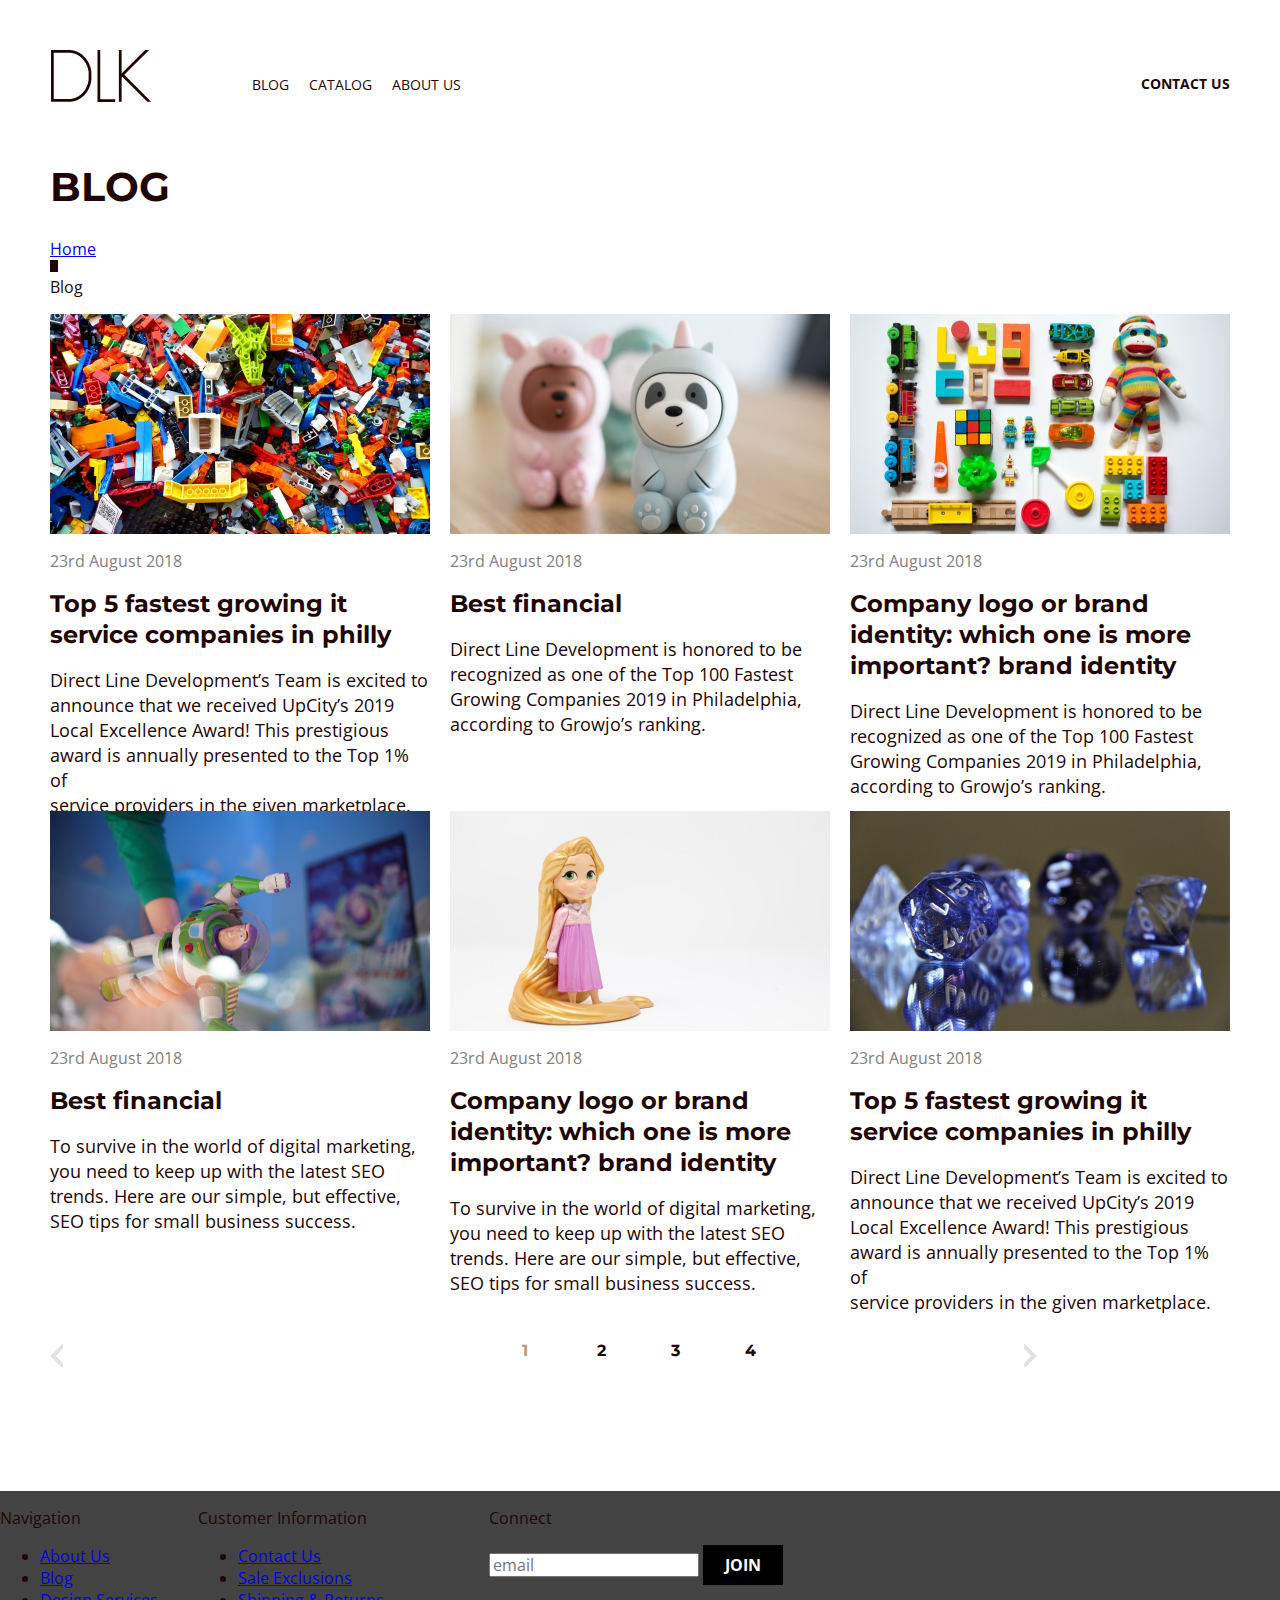
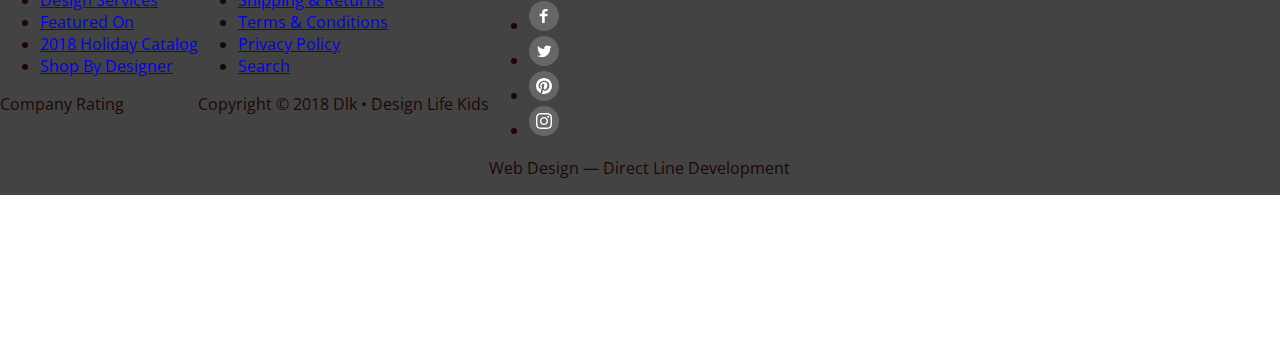
<file: blog.html>
<!DOCTYPE html>
<html lang="en">


<head>
    <meta charset="UTF-8">
    <meta http-equiv="X-UA-Compatible" content="IE=edge">   
    <title>Blog</title>
    <link href="https://fonts.googleapis.com/css2?family=Crimson+Pro:ital,wght@1,400;1,700&family=Montserrat:wght@400;700&family=Open+Sans:wght@400;700&display=swap" rel="stylesheet">
    <link rel="shortcut icon" href="/images/favicon.ico" type="image/x-icon">
    <link rel="stylesheet" href="css/normalize.css">
    <link rel="stylesheet" href="css/common.css">
    <link rel="stylesheet" href="css/blog.css">
</head>   
<body class="main">
    <header class="header container">
        <div class="header-container1">
            <img src="images/logo.png" class="logo" alt="logo">
            <nav>
                <ul class="dot header-list">
                    <li>
                        <a href="#">Blog</a>
                    </li>
                    <li>
                        <a href="#">Catalog</a>
                    </li>
                    <li>
                        <a href="#">About Us</a>
                    </li>
                </ul>
            </nav>
        </div>
        <div class="header-container2">
            <a href="#" class="header-button">Contact Us</a>
        </div>
    </header>

    <main>
        <section class="container">
            <h1 class="tittle-blog">Blog</h1>
            <div class="breadcrumbs">
                <a href="index.html" class="breadcrumbs">Home</a>
                <div class="vector"></div>
                <p class="breadcrumbs">Blog</p>
            </div>
            <ul class="dot blog">
                <li>
                    <img src="images/blog/image1.png" alt="#">
                    <p class="text-blog">23rd August 2018</p>
                    <a href="#">Top 5 fastest growing it<br>service companies in philly</a>
                    <p class="text-blog1">Direct Line Development’s Team is excited to<br>announce that we received UpCity’s 2019<br>Local Excellence Award! This prestigious<br>award is annually presented to the Top 1% of<br>service providers in the given marketplace.</p>
                </li>
                <li>
                    <img src="images/blog/image3.png" alt="#">
                    <p class="text-blog">23rd August 2018</p>
                    <a href="#">Best financial</a>
                    <p class="text-blog1">Direct Line Development is honored to be<br>recognized as one of the Top 100 Fastest<br>Growing Companies 2019 in Philadelphia,<br>according to Growjo’s ranking.</p>
                </li>
                <li>
                    <img src="images/blog/image5.png" alt="#">
                    <p class="text-blog">23rd August 2018</p>
                    <a href="#">Company logo or brand<br>identity: which one is more<br>important? brand identity</a>
                    <p class="text-blog1">Direct Line Development is honored to be<br>recognized as one of the Top 100 Fastest<br>Growing Companies 2019 in Philadelphia,<br>according to Growjo’s ranking.</p>
                </li>
                <li>
                    <img src="images/blog/image2.png" alt="#">
                    <p class="text-blog">23rd August 2018</p>
                    <a href="#">Best financial</a>
                    <p class="text-blog1">To survive in the world of digital marketing,<br>you need to keep up with the latest SEO<br>trends. Here are our simple, but effective,<br>SEO tips for small business success.</p>
                </li>
                <li>
                    <img src="images/blog/image4.png" alt="#">
                    <p class="text-blog">23rd August 2018</p>
                    <a href="#">Company logo or brand<br>identity: which one is more<br>important? brand identity</a>
                    <p class="text-blog1">To survive in the world of digital marketing,<br>you need to keep up with the latest SEO<br>trends. Here are our simple, but effective,<br>SEO tips for small business success.</p>
                </li>
                <li>
                    <img src="images/blog/image6.png" alt="#">
                    <p class="text-blog">23rd August 2018</p>
                    <a href="#">Top 5 fastest growing it<br>service companies in philly</a>
                    <p class="text-blog1">Direct Line Development’s Team is excited to<br>announce that we received UpCity’s 2019<br>Local Excellence Award! This prestigious<br>award is annually presented to the Top 1% of<br>service providers in the given marketplace.</p>
                </li>
            </ul>
            <div>
                <div class="vector-left"></div>
                <ul class="dot next-page">
                <li class="next-page1"><a href="#">1</a></li>
                <li class="next-page2"><a href="#">2</a></li>
                <li class="next-page3"><a href="#">3</a></li>
                <li class="next-page4"><a href="#">4</a></li>
                </ul>
                <div class="vector-right"></div>
            </div>
        </section>
    </main>


    <footer class="footer">
        <div class="footer-left">
            <p>Navigation</p>
            <ul class="nav">
                <li><a href="#">About Us</a></li>
                <li><a href="#">Blog</a></li>
                <li><a href="#">Design Services</a></li>
                <li><a href="#">Featured On</a></li>
                <li><a href="#">2018 Holiday Catalog</a></li>
                <li><a href="#">Shop By Designer</a></li>
            </ul>
            <p>Company Rating</p>
        </div>
        <div class="footer-centr">
            <p>Customer Information</p>
            <ul class="info">
                <li><a href="#">Contact Us</a></li>
                <li><a href="#">Sale Exclusions</a></li>
                <li><a href="#">Shipping & Returns</a></li>
                <li><a href="#">Terms & Conditions</a></li>
                <li><a href="#">Privacy Policy</a></li>
                <li><a href="#">Search</a></li>
            </ul>
            <p>Copyright © 2018 Dlk • Design Life Kids</p>
        </div>
        <div class="footer-right">
            <p>Connect</p>
            <div>
                <input type="text" placeholder="email">
                <button type="submit" class="button">join</button>
            </div>

            <ul>
                <li><svg width="30" height="30" viewBox="0 0 30 30" fill="none" xmlns="http://www.w3.org/2000/svg">
                    <path fill-rule="evenodd" clip-rule="evenodd" d="M0 15C0 6.71573 6.71573 0 15 0V0C23.2843 0 30 6.71573 30 15V15C30 23.2843 23.2843 30 15 30V30C6.71573 30 0 23.2843 0 15V15Z" fill="#666666"/>
                    <path fill-rule="evenodd" clip-rule="evenodd" d="M18.5527 10.3672H16.2967C16.0307 10.3672 15.7337 10.7172 15.7337 11.1852V12.8142H18.5527V15.1352H15.7337V22.1052H13.0707V15.1352H10.6577V12.8142H13.0707V11.4472C13.0707 9.48823 14.4317 7.89423 16.2967 7.89423H18.5527V10.3672Z" fill="white"/>
                    </svg>
                    </li>
                <li><svg width="30" height="30" viewBox="0 0 30 30" fill="none" xmlns="http://www.w3.org/2000/svg">
                    <path fill-rule="evenodd" clip-rule="evenodd" d="M0 15C0 6.71573 6.71573 0 15 0C23.2843 0 30 6.71573 30 15C30 23.2843 23.2843 30 15 30C6.71573 30 0 23.2843 0 15Z" fill="#666666"/>
                    <path fill-rule="evenodd" clip-rule="evenodd" d="M21.1006 12.2891C21.1056 12.4161 21.1096 12.5431 21.1096 12.6721C21.1096 16.5761 18.1366 21.0781 12.7026 21.0781C11.0346 21.0781 9.48058 20.5881 8.17358 19.7501C8.40658 19.7771 8.64158 19.7911 8.87958 19.7911C10.2636 19.7911 11.5376 19.3181 12.5486 18.5251C11.2556 18.5021 10.1656 17.6481 9.78758 16.4751C9.96858 16.5101 10.1546 16.5271 10.3446 16.5271C10.6136 16.5271 10.8746 16.4921 11.1226 16.4241C9.77158 16.1521 8.75158 14.9591 8.75158 13.5271V13.4901C9.15058 13.7111 9.60758 13.8441 10.0916 13.8591C9.29858 13.3301 8.77758 12.4261 8.77758 11.4001C8.77758 10.8591 8.92258 10.3521 9.17658 9.91612C10.6326 11.7031 12.8106 12.8791 15.2656 13.0021C15.2156 12.7851 15.1906 12.5601 15.1906 12.3281C15.1906 10.6971 16.5126 9.37512 18.1446 9.37512C18.9936 9.37512 19.7616 9.73212 20.2996 10.3071C20.9736 10.1761 21.6056 9.93012 22.1766 9.59012C21.9556 10.2811 21.4886 10.8591 20.8766 11.2251C21.4746 11.1541 22.0446 10.9961 22.5756 10.7601C22.1776 11.3521 21.6776 11.8731 21.1006 12.2891Z" fill="white"/>
                    </svg>
                    </li>
                <li><svg width="30" height="30" viewBox="0 0 30 30" fill="none" xmlns="http://www.w3.org/2000/svg">
                    <path fill-rule="evenodd" clip-rule="evenodd" d="M0 15C0 6.71573 6.71573 0 15 0C23.2843 0 30 6.71573 30 15C30 23.2843 23.2843 30 15 30C6.71573 30 0 23.2843 0 15Z" fill="#666666"/>
                    <path fill-rule="evenodd" clip-rule="evenodd" d="M15.0005 7C10.5825 7 7 10.5816 7 15.0005C7 18.2754 8.97001 21.0902 11.7896 22.3273C11.767 21.7694 11.7858 21.0977 11.9279 20.49C12.0821 19.8408 12.9571 16.1313 12.9571 16.1313C12.9571 16.1313 12.7021 15.6205 12.7021 14.865C12.7021 13.6796 13.3898 12.7943 14.245 12.7943C14.9722 12.7943 15.3241 13.3409 15.3241 13.9957C15.3241 14.7267 14.8575 15.8208 14.6176 16.8341C14.4172 17.6836 15.0428 18.3751 15.8801 18.3751C17.3957 18.3751 18.4165 16.4286 18.4165 14.1218C18.4165 12.3691 17.2358 11.0567 15.088 11.0567C12.6617 11.0567 11.1498 12.8658 11.1498 14.8866C11.1498 15.5847 11.3549 16.0758 11.6767 16.4559C11.8253 16.6318 11.8451 16.7014 11.7914 16.9027C11.7538 17.0486 11.6654 17.4042 11.6287 17.5444C11.5751 17.7466 11.4114 17.82 11.2288 17.7448C10.1102 17.2885 9.58999 16.0645 9.58999 14.6881C9.58999 12.4161 11.5064 9.68972 15.3072 9.68972C18.3619 9.68972 20.3724 11.9015 20.3724 14.2732C20.3724 17.4117 18.6282 19.7562 16.0551 19.7562C15.1924 19.7562 14.3795 19.2895 14.1011 18.7599C14.1011 18.7599 13.6363 20.6029 13.5385 20.9585C13.3691 21.5747 13.037 22.1919 12.7332 22.6717C13.4529 22.8843 14.213 23 15.0005 23C19.4184 23 23 19.4184 23 15.0005C23 10.5816 19.4184 7 15.0005 7Z" fill="white"/>
                    </svg>
                    </li>
                <li><svg width="30" height="30" viewBox="0 0 30 30" fill="none" xmlns="http://www.w3.org/2000/svg">
                    <path fill-rule="evenodd" clip-rule="evenodd" d="M0 15C0 6.71573 6.71573 0 15 0C23.2843 0 30 6.71573 30 15C30 23.2843 23.2843 30 15 30C6.71573 30 0 23.2843 0 15Z" fill="#666666"/>
                    <path fill-rule="evenodd" clip-rule="evenodd" d="M15 7C12.8273 7 12.5549 7.0092 11.7016 7.04813C10.8501 7.08697 10.2686 7.22223 9.7597 7.42C9.23363 7.62443 8.7875 7.89797 8.3427 8.3427C7.89797 8.7875 7.62443 9.23363 7.42 9.7597C7.22223 10.2686 7.08697 10.8501 7.04813 11.7016C7.0092 12.5549 7 12.8273 7 15C7 17.1727 7.0092 17.4451 7.04813 18.2984C7.08697 19.1499 7.22223 19.7314 7.42 20.2403C7.62443 20.7664 7.89797 21.2125 8.3427 21.6573C8.7875 22.102 9.23363 22.3756 9.7597 22.58C10.2686 22.7778 10.8501 22.913 11.7016 22.9519C12.5549 22.9908 12.8273 23 15 23C17.1727 23 17.4451 22.9908 18.2984 22.9519C19.1499 22.913 19.7314 22.7778 20.2403 22.58C20.7664 22.3756 21.2125 22.102 21.6573 21.6573C22.102 21.2125 22.3756 20.7664 22.58 20.2403C22.7778 19.7314 22.913 19.1499 22.9519 18.2984C22.9908 17.4451 23 17.1727 23 15C23 12.8273 22.9908 12.5549 22.9519 11.7016C22.913 10.8501 22.7778 10.2686 22.58 9.7597C22.3756 9.23363 22.102 8.7875 21.6573 8.3427C21.2125 7.89797 20.7664 7.62443 20.2403 7.42C19.7314 7.22223 19.1499 7.08697 18.2984 7.04813C17.4451 7.0092 17.1727 7 15 7ZM15 8.44143C17.1361 8.44143 17.3891 8.4496 18.2327 8.4881C19.0127 8.52367 19.4363 8.65397 19.7182 8.76353C20.0916 8.90867 20.3581 9.08203 20.638 9.362C20.918 9.6419 21.0913 9.9084 21.2365 10.2818C21.346 10.5637 21.4763 10.9873 21.5119 11.7673C21.5504 12.6109 21.5586 12.8639 21.5586 15C21.5586 17.1361 21.5504 17.3891 21.5119 18.2327C21.4763 19.0127 21.346 19.4363 21.2365 19.7182C21.0913 20.0916 20.918 20.3581 20.638 20.638C20.3581 20.918 20.0916 21.0913 19.7182 21.2365C19.4363 21.346 19.0127 21.4763 18.2327 21.5119C17.3892 21.5504 17.1363 21.5586 15 21.5586C12.8637 21.5586 12.6108 21.5504 11.7673 21.5119C10.9873 21.4763 10.5637 21.346 10.2818 21.2365C9.9084 21.0913 9.64193 20.918 9.36197 20.638C9.08207 20.3581 8.90867 20.0916 8.76353 19.7182C8.65397 19.4363 8.52367 19.0127 8.4881 18.2327C8.4496 17.3891 8.44143 17.1361 8.44143 15C8.44143 12.8639 8.4496 12.6109 8.4881 11.7673C8.52367 10.9873 8.65397 10.5637 8.76353 10.2818C8.90867 9.9084 9.08203 9.6419 9.36197 9.362C9.64193 9.08203 9.9084 8.90867 10.2818 8.76353C10.5637 8.65397 10.9873 8.52367 11.7673 8.4881C12.6109 8.4496 12.8639 8.44143 15 8.44143ZM10.8919 15C10.8919 12.7311 12.7311 10.8919 15 10.8919C17.2689 10.8919 19.1081 12.7311 19.1081 15C19.1081 17.2689 17.2689 19.1081 15 19.1081C12.7311 19.1081 10.8919 17.2689 10.8919 15ZM15 17.6667C13.5272 17.6667 12.3333 16.4728 12.3333 15C12.3333 13.5272 13.5272 12.3333 15 12.3333C16.4728 12.3333 17.6667 13.5272 17.6667 15C17.6667 16.4728 16.4728 17.6667 15 17.6667ZM19.2704 11.6896C19.8006 11.6896 20.2304 11.2598 20.2304 10.7296C20.2304 10.1994 19.8006 9.76957 19.2704 9.76957C18.7402 9.76957 18.3104 10.1994 18.3104 10.7296C18.3104 11.2598 18.7402 11.6896 19.2704 11.6896Z" fill="white"/>
                    </svg>
                    </li>
            </ul>
            <p>Web Design — Direct Line Development</p>
        </div>
    </footer>
</body>
</html>
</file>
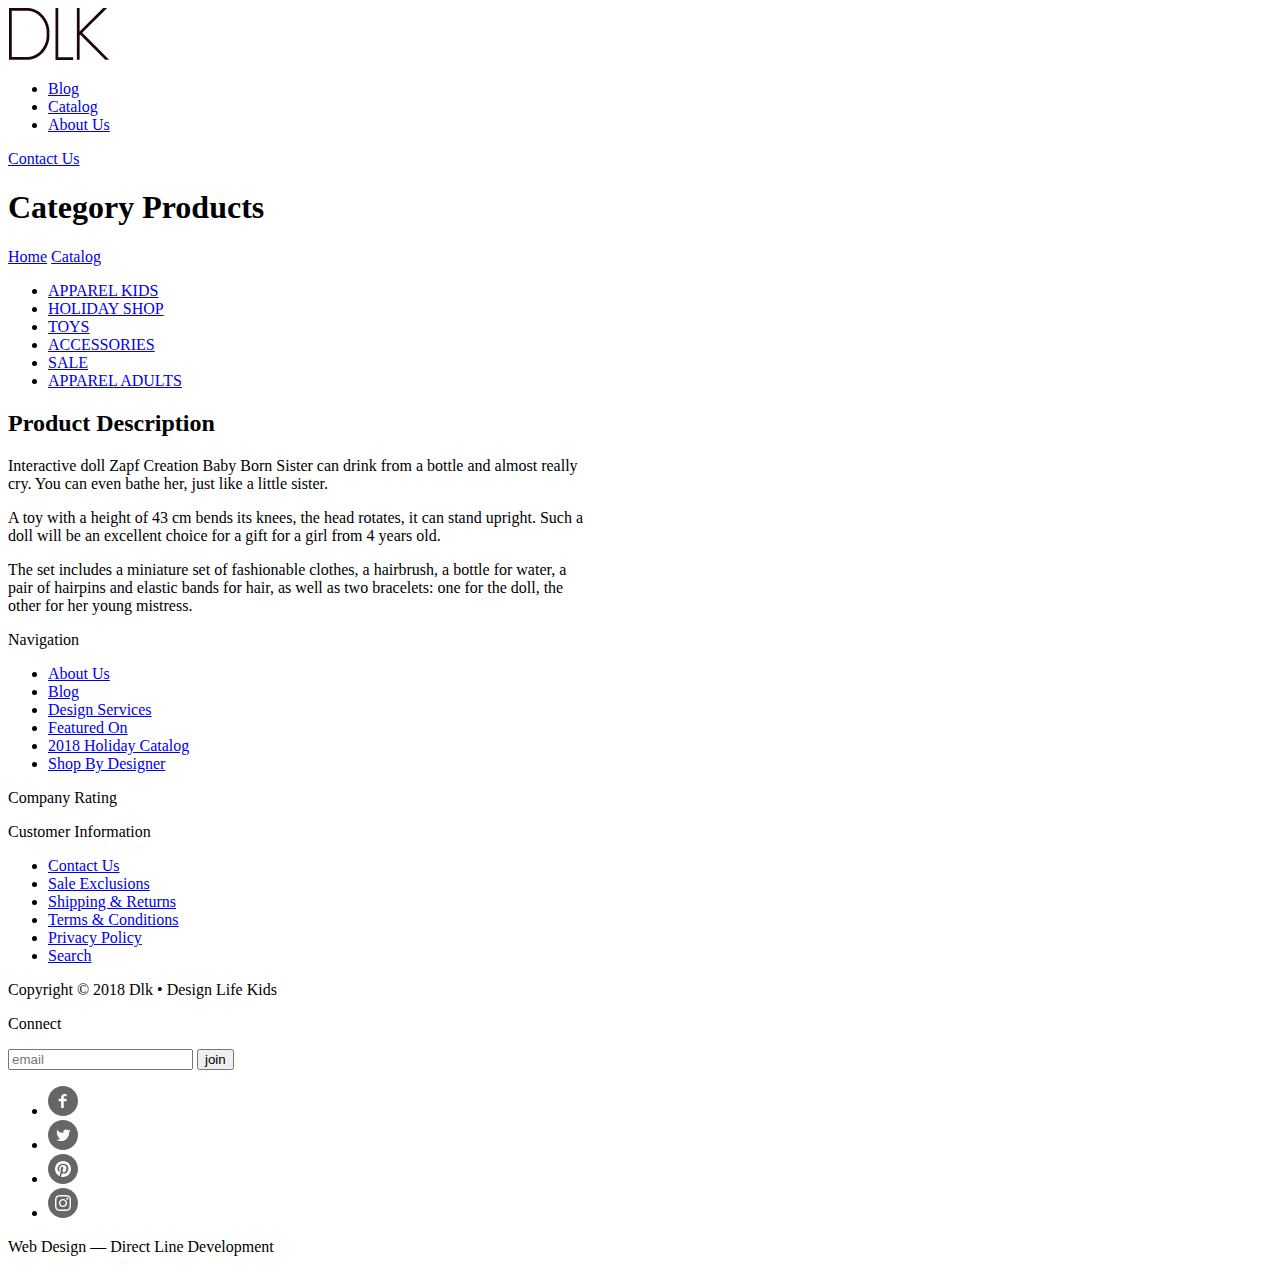
<file: catalog.html>
<!DOCTYPE html>
<html lang="en">


<head>
    <meta charset="UTF-8">
    <meta http-equiv="X-UA-Compatible" content="IE=edge">   
    <title>Document</title>
    <link rel="shortcut icon" href="/images/favicon.ico" type="image/x-icon">
</head>   
<body>
    <header class="header">
        <img src="images/logo.png" alt="logo">
        <nav>
            <ul>
                <li>
                    <a href="#" class="nav">Blog</a>
                </li>
                <li>
                    <a href="#" class="nav">Catalog</a>
                </li>
                <li>
                    <a href="#" class="nav">About Us</a>
                </li>
            </ul>
        </nav>
        <a href="#">Contact Us</a>
    </header>


    <main>
        <section>
            <h1>Category Products</h1>
            <a href="index.html" class="bredcrumbs">Home</a>
            <a href="toys.html" class="bredcrumbs">Catalog</a>
        <ul>
            <li><a href="APPARELKIDS.html" class="сategory">APPAREL KIDS</a></li>
            <li><a href="HOLIDAYSHOP.html" class="сategory">HOLIDAY SHOP</a></li>
            <li><a href="TOYS.html" class="сategory">TOYS</a></li>
            <li><a href="ACCESSORIES.html" class="сategory">ACCESSORIES</a></li>
            <li><a href="SALE.html" class="сategory">SALE</a></li>
            <li><a href="APPARELADULTS.html" class="сategory">APPAREL ADULTS</a></li>
        </ul>
        </section>
        <section> 
            <h2>Product Description</h2>
            <p>Interactive doll Zapf Creation Baby Born Sister can drink from a bottle and almost really<br>cry. You can even bathe her, just like a little sister.</p>
            <p>A toy with a height of 43 cm bends its knees, the head rotates, it can stand upright. Such a<br>doll will be an excellent choice for a gift for a girl from 4 years old.</p>
            <p>The set includes a miniature set of fashionable clothes, a hairbrush, a bottle for water, a<br>pair of hairpins and elastic bands for hair, as well as two bracelets: one for the doll, the<br>other for her young mistress.</p> 
        </section>   
    </main>

    <footer class="footer">
        <div class="footer-left">
            <p>Navigation</p>
            <ul class="Nav">
                <li><a href="#">About Us</a></li>
                <li><a href="#">Blog</a></li>
                <li><a href="#">Design Services</a></li>
                <li><a href="#">Featured On</a></li>
                <li><a href="#">2018 Holiday Catalog</a></li>
                <li><a href="#">Shop By Designer</a></li>
            </ul>
            <p>Company Rating</p>
        </div>
        <div class="footer-centr">
            <p>Customer Information</p>
            <ul class="Info">
                <li><a href="#">Contact Us</a></li>
                <li><a href="#">Sale Exclusions</a></li>
                <li><a href="#">Shipping & Returns</a></li>
                <li><a href="#">Terms & Conditions</a></li>
                <li><a href="#">Privacy Policy</a></li>
                <li><a href="#">Search</a></li>
            </ul>
            <p>Copyright © 2018 Dlk • Design Life Kids</p>
        </div>
        <div class="footer-right">
                <p>Connect</p>
            <div>
                <input type="text" placeholder="email">
                <button type="submit" class="button">join</button>
            </div>



            <ul>
                <li><svg width="30" height="30" viewBox="0 0 30 30" fill="none" xmlns="http://www.w3.org/2000/svg">
                    <path fill-rule="evenodd" clip-rule="evenodd" d="M0 15C0 6.71573 6.71573 0 15 0V0C23.2843 0 30 6.71573 30 15V15C30 23.2843 23.2843 30 15 30V30C6.71573 30 0 23.2843 0 15V15Z" fill="#666666"/>
                    <path fill-rule="evenodd" clip-rule="evenodd" d="M18.5527 10.3672H16.2967C16.0307 10.3672 15.7337 10.7172 15.7337 11.1852V12.8142H18.5527V15.1352H15.7337V22.1052H13.0707V15.1352H10.6577V12.8142H13.0707V11.4472C13.0707 9.48823 14.4317 7.89423 16.2967 7.89423H18.5527V10.3672Z" fill="white"/>
                    </svg>
                    </li>
                <li><svg width="30" height="30" viewBox="0 0 30 30" fill="none" xmlns="http://www.w3.org/2000/svg">
                    <path fill-rule="evenodd" clip-rule="evenodd" d="M0 15C0 6.71573 6.71573 0 15 0C23.2843 0 30 6.71573 30 15C30 23.2843 23.2843 30 15 30C6.71573 30 0 23.2843 0 15Z" fill="#666666"/>
                    <path fill-rule="evenodd" clip-rule="evenodd" d="M21.1006 12.2891C21.1056 12.4161 21.1096 12.5431 21.1096 12.6721C21.1096 16.5761 18.1366 21.0781 12.7026 21.0781C11.0346 21.0781 9.48058 20.5881 8.17358 19.7501C8.40658 19.7771 8.64158 19.7911 8.87958 19.7911C10.2636 19.7911 11.5376 19.3181 12.5486 18.5251C11.2556 18.5021 10.1656 17.6481 9.78758 16.4751C9.96858 16.5101 10.1546 16.5271 10.3446 16.5271C10.6136 16.5271 10.8746 16.4921 11.1226 16.4241C9.77158 16.1521 8.75158 14.9591 8.75158 13.5271V13.4901C9.15058 13.7111 9.60758 13.8441 10.0916 13.8591C9.29858 13.3301 8.77758 12.4261 8.77758 11.4001C8.77758 10.8591 8.92258 10.3521 9.17658 9.91612C10.6326 11.7031 12.8106 12.8791 15.2656 13.0021C15.2156 12.7851 15.1906 12.5601 15.1906 12.3281C15.1906 10.6971 16.5126 9.37512 18.1446 9.37512C18.9936 9.37512 19.7616 9.73212 20.2996 10.3071C20.9736 10.1761 21.6056 9.93012 22.1766 9.59012C21.9556 10.2811 21.4886 10.8591 20.8766 11.2251C21.4746 11.1541 22.0446 10.9961 22.5756 10.7601C22.1776 11.3521 21.6776 11.8731 21.1006 12.2891Z" fill="white"/>
                    </svg>
                    </li>
                <li><svg width="30" height="30" viewBox="0 0 30 30" fill="none" xmlns="http://www.w3.org/2000/svg">
                    <path fill-rule="evenodd" clip-rule="evenodd" d="M0 15C0 6.71573 6.71573 0 15 0C23.2843 0 30 6.71573 30 15C30 23.2843 23.2843 30 15 30C6.71573 30 0 23.2843 0 15Z" fill="#666666"/>
                    <path fill-rule="evenodd" clip-rule="evenodd" d="M15.0005 7C10.5825 7 7 10.5816 7 15.0005C7 18.2754 8.97001 21.0902 11.7896 22.3273C11.767 21.7694 11.7858 21.0977 11.9279 20.49C12.0821 19.8408 12.9571 16.1313 12.9571 16.1313C12.9571 16.1313 12.7021 15.6205 12.7021 14.865C12.7021 13.6796 13.3898 12.7943 14.245 12.7943C14.9722 12.7943 15.3241 13.3409 15.3241 13.9957C15.3241 14.7267 14.8575 15.8208 14.6176 16.8341C14.4172 17.6836 15.0428 18.3751 15.8801 18.3751C17.3957 18.3751 18.4165 16.4286 18.4165 14.1218C18.4165 12.3691 17.2358 11.0567 15.088 11.0567C12.6617 11.0567 11.1498 12.8658 11.1498 14.8866C11.1498 15.5847 11.3549 16.0758 11.6767 16.4559C11.8253 16.6318 11.8451 16.7014 11.7914 16.9027C11.7538 17.0486 11.6654 17.4042 11.6287 17.5444C11.5751 17.7466 11.4114 17.82 11.2288 17.7448C10.1102 17.2885 9.58999 16.0645 9.58999 14.6881C9.58999 12.4161 11.5064 9.68972 15.3072 9.68972C18.3619 9.68972 20.3724 11.9015 20.3724 14.2732C20.3724 17.4117 18.6282 19.7562 16.0551 19.7562C15.1924 19.7562 14.3795 19.2895 14.1011 18.7599C14.1011 18.7599 13.6363 20.6029 13.5385 20.9585C13.3691 21.5747 13.037 22.1919 12.7332 22.6717C13.4529 22.8843 14.213 23 15.0005 23C19.4184 23 23 19.4184 23 15.0005C23 10.5816 19.4184 7 15.0005 7Z" fill="white"/>
                    </svg>
                    </li>
                <li><svg width="30" height="30" viewBox="0 0 30 30" fill="none" xmlns="http://www.w3.org/2000/svg">
                    <path fill-rule="evenodd" clip-rule="evenodd" d="M0 15C0 6.71573 6.71573 0 15 0C23.2843 0 30 6.71573 30 15C30 23.2843 23.2843 30 15 30C6.71573 30 0 23.2843 0 15Z" fill="#666666"/>
                    <path fill-rule="evenodd" clip-rule="evenodd" d="M15 7C12.8273 7 12.5549 7.0092 11.7016 7.04813C10.8501 7.08697 10.2686 7.22223 9.7597 7.42C9.23363 7.62443 8.7875 7.89797 8.3427 8.3427C7.89797 8.7875 7.62443 9.23363 7.42 9.7597C7.22223 10.2686 7.08697 10.8501 7.04813 11.7016C7.0092 12.5549 7 12.8273 7 15C7 17.1727 7.0092 17.4451 7.04813 18.2984C7.08697 19.1499 7.22223 19.7314 7.42 20.2403C7.62443 20.7664 7.89797 21.2125 8.3427 21.6573C8.7875 22.102 9.23363 22.3756 9.7597 22.58C10.2686 22.7778 10.8501 22.913 11.7016 22.9519C12.5549 22.9908 12.8273 23 15 23C17.1727 23 17.4451 22.9908 18.2984 22.9519C19.1499 22.913 19.7314 22.7778 20.2403 22.58C20.7664 22.3756 21.2125 22.102 21.6573 21.6573C22.102 21.2125 22.3756 20.7664 22.58 20.2403C22.7778 19.7314 22.913 19.1499 22.9519 18.2984C22.9908 17.4451 23 17.1727 23 15C23 12.8273 22.9908 12.5549 22.9519 11.7016C22.913 10.8501 22.7778 10.2686 22.58 9.7597C22.3756 9.23363 22.102 8.7875 21.6573 8.3427C21.2125 7.89797 20.7664 7.62443 20.2403 7.42C19.7314 7.22223 19.1499 7.08697 18.2984 7.04813C17.4451 7.0092 17.1727 7 15 7ZM15 8.44143C17.1361 8.44143 17.3891 8.4496 18.2327 8.4881C19.0127 8.52367 19.4363 8.65397 19.7182 8.76353C20.0916 8.90867 20.3581 9.08203 20.638 9.362C20.918 9.6419 21.0913 9.9084 21.2365 10.2818C21.346 10.5637 21.4763 10.9873 21.5119 11.7673C21.5504 12.6109 21.5586 12.8639 21.5586 15C21.5586 17.1361 21.5504 17.3891 21.5119 18.2327C21.4763 19.0127 21.346 19.4363 21.2365 19.7182C21.0913 20.0916 20.918 20.3581 20.638 20.638C20.3581 20.918 20.0916 21.0913 19.7182 21.2365C19.4363 21.346 19.0127 21.4763 18.2327 21.5119C17.3892 21.5504 17.1363 21.5586 15 21.5586C12.8637 21.5586 12.6108 21.5504 11.7673 21.5119C10.9873 21.4763 10.5637 21.346 10.2818 21.2365C9.9084 21.0913 9.64193 20.918 9.36197 20.638C9.08207 20.3581 8.90867 20.0916 8.76353 19.7182C8.65397 19.4363 8.52367 19.0127 8.4881 18.2327C8.4496 17.3891 8.44143 17.1361 8.44143 15C8.44143 12.8639 8.4496 12.6109 8.4881 11.7673C8.52367 10.9873 8.65397 10.5637 8.76353 10.2818C8.90867 9.9084 9.08203 9.6419 9.36197 9.362C9.64193 9.08203 9.9084 8.90867 10.2818 8.76353C10.5637 8.65397 10.9873 8.52367 11.7673 8.4881C12.6109 8.4496 12.8639 8.44143 15 8.44143ZM10.8919 15C10.8919 12.7311 12.7311 10.8919 15 10.8919C17.2689 10.8919 19.1081 12.7311 19.1081 15C19.1081 17.2689 17.2689 19.1081 15 19.1081C12.7311 19.1081 10.8919 17.2689 10.8919 15ZM15 17.6667C13.5272 17.6667 12.3333 16.4728 12.3333 15C12.3333 13.5272 13.5272 12.3333 15 12.3333C16.4728 12.3333 17.6667 13.5272 17.6667 15C17.6667 16.4728 16.4728 17.6667 15 17.6667ZM19.2704 11.6896C19.8006 11.6896 20.2304 11.2598 20.2304 10.7296C20.2304 10.1994 19.8006 9.76957 19.2704 9.76957C18.7402 9.76957 18.3104 10.1994 18.3104 10.7296C18.3104 11.2598 18.7402 11.6896 19.2704 11.6896Z" fill="white"/>
                    </svg>
                    </li>
            </ul>
            <p>Web Design — Direct Line Development</p>
        </div>
    </footer>
</BODY>
</html>
</file>
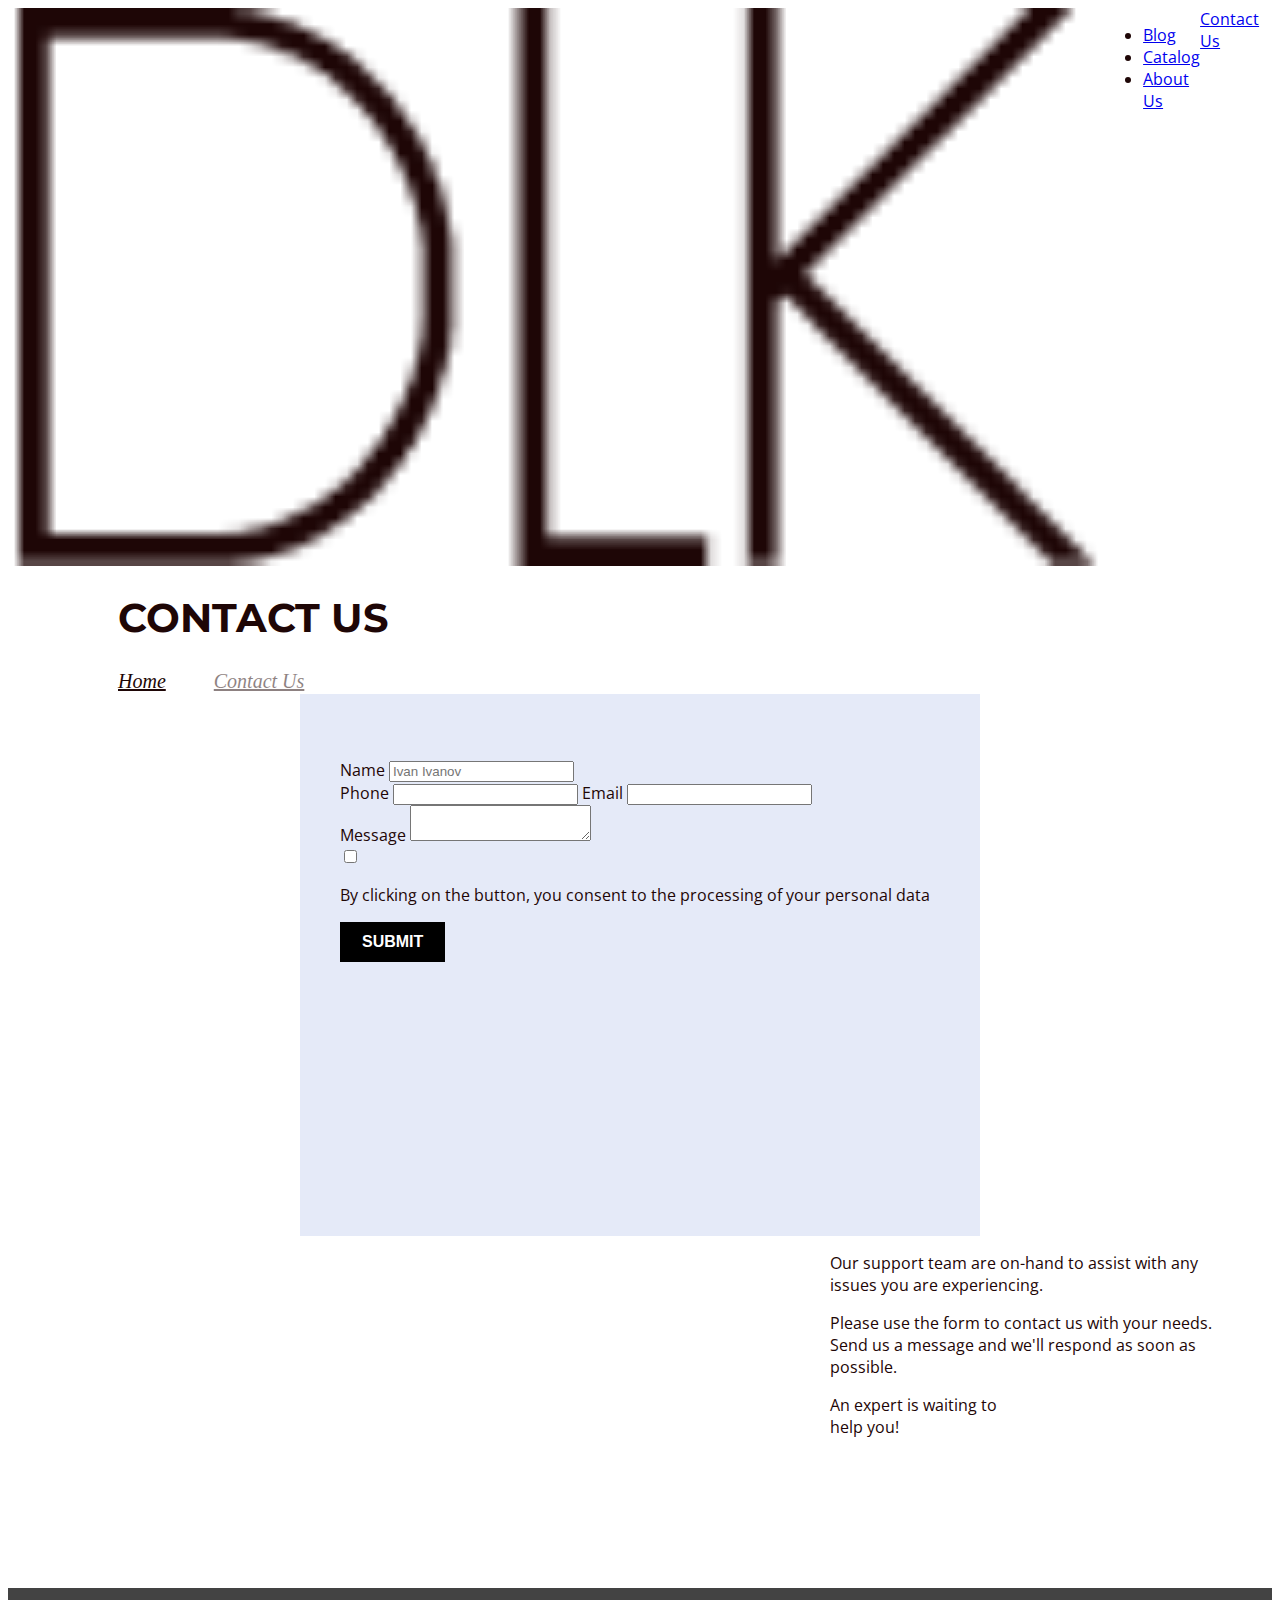
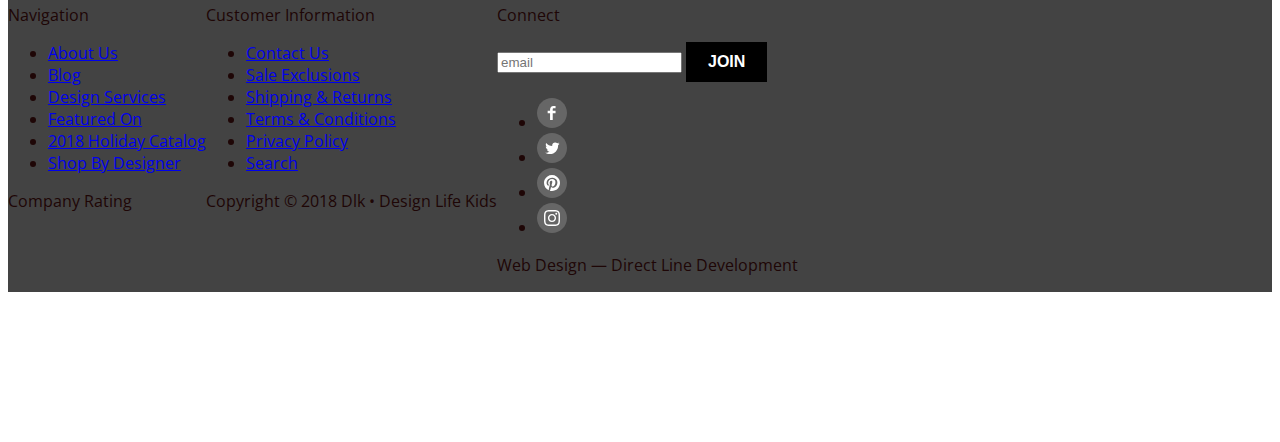
<file: contactus.html>
<!DOCTYPE html>
<html lang="en">


<head>
    <meta charset="UTF-8">
    <meta http-equiv="X-UA-Compatible" content="IE=edge">   
    <title>Document</title>
    <link rel="preconnect" href="https://fonts.googleapis.com">
    <link rel="preconnect" href="https://fonts.gstatic.com" crossorigin>
    <link href="https://fonts.googleapis.com/css2?family=Crimson+Pro:ital,wght@1,400;1,700&family=Montserrat:wght@400;700&family=Open+Sans:wght@400;700&display=swap" rel="stylesheet">
    <link rel="stylesheet" href="css/common.css">
    <link rel="stylesheet" href="css/contactus.css">
    <link rel="shortcut icon" href="/images/favicon.ico" type="image/x-icon">
</head>   
<body class="contactus">
    <header class="header">
        <img src="images/logo.png" alt="logo">
        <nav>
            <ul>
                <li>
                    <a href="#" class="nav">Blog</a>
                </li>
                <li>
                    <a href="#" class="nav">Catalog</a>
                </li>
                <li>
                    <a href="#" class="nav">About Us</a>
                </li>
            </ul>
        </nav>
        <a href="#">Contact Us</a>
    </header>

    <main>

        <section>
            <h1 class="contactus-tittle">Contact  Us</h1>
            <div class="bredcrumbs">
                <a href="#" class="bredcrumbs1">Home</a>
                <a href="#" class="bredcrumbs2">Contact us</a>
            </div>
            <form action="#" method="post" class="contactus-form">
            <div class="">
                <label for="input-name">Name</label>
                <input  type="text" id="input-name" placeholder="Ivan Ivanov">
            </div>
        
            <div class="">
                <label for="input-phone">Phone</label>
                <input type="text" id="input-phone">
            
                <label for="input-email">Email</label>
                <input type="text" id="input-email">
            </div>
            <div class="">
                <label for="input-message">Message</label>
                <textarea id="input-message"></textarea>
            </div>
        
            <div class="">
                <input type="checkbox">
                <p>By clicking on the button, you consent to the processing of your personal data</p>
            </div>
            
            <button type="submit" class="button">Submit</button>
        </form>
            <div class="helpinfo">
                <p>Our support team are on-hand to assist with any<br>issues you are experiencing.</p>
                <p>Please use the form to contact us with your needs.<br>Send us a message and we'll respond as soon as<br>possible.</p>
                <p>An expert is waiting to<br>help you!</p>
            </div>
        </section>
    </main>


    <footer class="footer">
        <div class="footer-left">
            <p>Navigation</p>
            <ul class="nav">
                <li><a href="#">About Us</a></li>
                <li><a href="#">Blog</a></li>
                <li><a href="#">Design Services</a></li>
                <li><a href="#">Featured On</a></li>
                <li><a href="#">2018 Holiday Catalog</a></li>
                <li><a href="#">Shop By Designer</a></li>
            </ul>
            <p>Company Rating</p>
        </div>
        <div class="footer-centr">
            <p>Customer Information</p>
            <ul class="info">
                <li><a href="#">Contact Us</a></li>
                <li><a href="#">Sale Exclusions</a></li>
                <li><a href="#">Shipping & Returns</a></li>
                <li><a href="#">Terms & Conditions</a></li>
                <li><a href="#">Privacy Policy</a></li>
                <li><a href="#">Search</a></li>
            </ul>
            <p>Copyright © 2018 Dlk • Design Life Kids</p>
        </div>
        <div class="footer-right">
            <p>Connect</p>
            <div>
                <input type="text" placeholder="email">
                <button type="submit" class="button">join</button>
            </div>

            <ul>
                <li><svg width="30" height="30" viewBox="0 0 30 30" fill="none" xmlns="http://www.w3.org/2000/svg">
                    <path fill-rule="evenodd" clip-rule="evenodd" d="M0 15C0 6.71573 6.71573 0 15 0V0C23.2843 0 30 6.71573 30 15V15C30 23.2843 23.2843 30 15 30V30C6.71573 30 0 23.2843 0 15V15Z" fill="#666666"/>
                    <path fill-rule="evenodd" clip-rule="evenodd" d="M18.5527 10.3672H16.2967C16.0307 10.3672 15.7337 10.7172 15.7337 11.1852V12.8142H18.5527V15.1352H15.7337V22.1052H13.0707V15.1352H10.6577V12.8142H13.0707V11.4472C13.0707 9.48823 14.4317 7.89423 16.2967 7.89423H18.5527V10.3672Z" fill="white"/>
                    </svg>
                    </li>
                <li><svg width="30" height="30" viewBox="0 0 30 30" fill="none" xmlns="http://www.w3.org/2000/svg">
                    <path fill-rule="evenodd" clip-rule="evenodd" d="M0 15C0 6.71573 6.71573 0 15 0C23.2843 0 30 6.71573 30 15C30 23.2843 23.2843 30 15 30C6.71573 30 0 23.2843 0 15Z" fill="#666666"/>
                    <path fill-rule="evenodd" clip-rule="evenodd" d="M21.1006 12.2891C21.1056 12.4161 21.1096 12.5431 21.1096 12.6721C21.1096 16.5761 18.1366 21.0781 12.7026 21.0781C11.0346 21.0781 9.48058 20.5881 8.17358 19.7501C8.40658 19.7771 8.64158 19.7911 8.87958 19.7911C10.2636 19.7911 11.5376 19.3181 12.5486 18.5251C11.2556 18.5021 10.1656 17.6481 9.78758 16.4751C9.96858 16.5101 10.1546 16.5271 10.3446 16.5271C10.6136 16.5271 10.8746 16.4921 11.1226 16.4241C9.77158 16.1521 8.75158 14.9591 8.75158 13.5271V13.4901C9.15058 13.7111 9.60758 13.8441 10.0916 13.8591C9.29858 13.3301 8.77758 12.4261 8.77758 11.4001C8.77758 10.8591 8.92258 10.3521 9.17658 9.91612C10.6326 11.7031 12.8106 12.8791 15.2656 13.0021C15.2156 12.7851 15.1906 12.5601 15.1906 12.3281C15.1906 10.6971 16.5126 9.37512 18.1446 9.37512C18.9936 9.37512 19.7616 9.73212 20.2996 10.3071C20.9736 10.1761 21.6056 9.93012 22.1766 9.59012C21.9556 10.2811 21.4886 10.8591 20.8766 11.2251C21.4746 11.1541 22.0446 10.9961 22.5756 10.7601C22.1776 11.3521 21.6776 11.8731 21.1006 12.2891Z" fill="white"/>
                    </svg>
                    </li>
                <li><svg width="30" height="30" viewBox="0 0 30 30" fill="none" xmlns="http://www.w3.org/2000/svg">
                    <path fill-rule="evenodd" clip-rule="evenodd" d="M0 15C0 6.71573 6.71573 0 15 0C23.2843 0 30 6.71573 30 15C30 23.2843 23.2843 30 15 30C6.71573 30 0 23.2843 0 15Z" fill="#666666"/>
                    <path fill-rule="evenodd" clip-rule="evenodd" d="M15.0005 7C10.5825 7 7 10.5816 7 15.0005C7 18.2754 8.97001 21.0902 11.7896 22.3273C11.767 21.7694 11.7858 21.0977 11.9279 20.49C12.0821 19.8408 12.9571 16.1313 12.9571 16.1313C12.9571 16.1313 12.7021 15.6205 12.7021 14.865C12.7021 13.6796 13.3898 12.7943 14.245 12.7943C14.9722 12.7943 15.3241 13.3409 15.3241 13.9957C15.3241 14.7267 14.8575 15.8208 14.6176 16.8341C14.4172 17.6836 15.0428 18.3751 15.8801 18.3751C17.3957 18.3751 18.4165 16.4286 18.4165 14.1218C18.4165 12.3691 17.2358 11.0567 15.088 11.0567C12.6617 11.0567 11.1498 12.8658 11.1498 14.8866C11.1498 15.5847 11.3549 16.0758 11.6767 16.4559C11.8253 16.6318 11.8451 16.7014 11.7914 16.9027C11.7538 17.0486 11.6654 17.4042 11.6287 17.5444C11.5751 17.7466 11.4114 17.82 11.2288 17.7448C10.1102 17.2885 9.58999 16.0645 9.58999 14.6881C9.58999 12.4161 11.5064 9.68972 15.3072 9.68972C18.3619 9.68972 20.3724 11.9015 20.3724 14.2732C20.3724 17.4117 18.6282 19.7562 16.0551 19.7562C15.1924 19.7562 14.3795 19.2895 14.1011 18.7599C14.1011 18.7599 13.6363 20.6029 13.5385 20.9585C13.3691 21.5747 13.037 22.1919 12.7332 22.6717C13.4529 22.8843 14.213 23 15.0005 23C19.4184 23 23 19.4184 23 15.0005C23 10.5816 19.4184 7 15.0005 7Z" fill="white"/>
                    </svg>
                    </li>
                <li><svg width="30" height="30" viewBox="0 0 30 30" fill="none" xmlns="http://www.w3.org/2000/svg">
                    <path fill-rule="evenodd" clip-rule="evenodd" d="M0 15C0 6.71573 6.71573 0 15 0C23.2843 0 30 6.71573 30 15C30 23.2843 23.2843 30 15 30C6.71573 30 0 23.2843 0 15Z" fill="#666666"/>
                    <path fill-rule="evenodd" clip-rule="evenodd" d="M15 7C12.8273 7 12.5549 7.0092 11.7016 7.04813C10.8501 7.08697 10.2686 7.22223 9.7597 7.42C9.23363 7.62443 8.7875 7.89797 8.3427 8.3427C7.89797 8.7875 7.62443 9.23363 7.42 9.7597C7.22223 10.2686 7.08697 10.8501 7.04813 11.7016C7.0092 12.5549 7 12.8273 7 15C7 17.1727 7.0092 17.4451 7.04813 18.2984C7.08697 19.1499 7.22223 19.7314 7.42 20.2403C7.62443 20.7664 7.89797 21.2125 8.3427 21.6573C8.7875 22.102 9.23363 22.3756 9.7597 22.58C10.2686 22.7778 10.8501 22.913 11.7016 22.9519C12.5549 22.9908 12.8273 23 15 23C17.1727 23 17.4451 22.9908 18.2984 22.9519C19.1499 22.913 19.7314 22.7778 20.2403 22.58C20.7664 22.3756 21.2125 22.102 21.6573 21.6573C22.102 21.2125 22.3756 20.7664 22.58 20.2403C22.7778 19.7314 22.913 19.1499 22.9519 18.2984C22.9908 17.4451 23 17.1727 23 15C23 12.8273 22.9908 12.5549 22.9519 11.7016C22.913 10.8501 22.7778 10.2686 22.58 9.7597C22.3756 9.23363 22.102 8.7875 21.6573 8.3427C21.2125 7.89797 20.7664 7.62443 20.2403 7.42C19.7314 7.22223 19.1499 7.08697 18.2984 7.04813C17.4451 7.0092 17.1727 7 15 7ZM15 8.44143C17.1361 8.44143 17.3891 8.4496 18.2327 8.4881C19.0127 8.52367 19.4363 8.65397 19.7182 8.76353C20.0916 8.90867 20.3581 9.08203 20.638 9.362C20.918 9.6419 21.0913 9.9084 21.2365 10.2818C21.346 10.5637 21.4763 10.9873 21.5119 11.7673C21.5504 12.6109 21.5586 12.8639 21.5586 15C21.5586 17.1361 21.5504 17.3891 21.5119 18.2327C21.4763 19.0127 21.346 19.4363 21.2365 19.7182C21.0913 20.0916 20.918 20.3581 20.638 20.638C20.3581 20.918 20.0916 21.0913 19.7182 21.2365C19.4363 21.346 19.0127 21.4763 18.2327 21.5119C17.3892 21.5504 17.1363 21.5586 15 21.5586C12.8637 21.5586 12.6108 21.5504 11.7673 21.5119C10.9873 21.4763 10.5637 21.346 10.2818 21.2365C9.9084 21.0913 9.64193 20.918 9.36197 20.638C9.08207 20.3581 8.90867 20.0916 8.76353 19.7182C8.65397 19.4363 8.52367 19.0127 8.4881 18.2327C8.4496 17.3891 8.44143 17.1361 8.44143 15C8.44143 12.8639 8.4496 12.6109 8.4881 11.7673C8.52367 10.9873 8.65397 10.5637 8.76353 10.2818C8.90867 9.9084 9.08203 9.6419 9.36197 9.362C9.64193 9.08203 9.9084 8.90867 10.2818 8.76353C10.5637 8.65397 10.9873 8.52367 11.7673 8.4881C12.6109 8.4496 12.8639 8.44143 15 8.44143ZM10.8919 15C10.8919 12.7311 12.7311 10.8919 15 10.8919C17.2689 10.8919 19.1081 12.7311 19.1081 15C19.1081 17.2689 17.2689 19.1081 15 19.1081C12.7311 19.1081 10.8919 17.2689 10.8919 15ZM15 17.6667C13.5272 17.6667 12.3333 16.4728 12.3333 15C12.3333 13.5272 13.5272 12.3333 15 12.3333C16.4728 12.3333 17.6667 13.5272 17.6667 15C17.6667 16.4728 16.4728 17.6667 15 17.6667ZM19.2704 11.6896C19.8006 11.6896 20.2304 11.2598 20.2304 10.7296C20.2304 10.1994 19.8006 9.76957 19.2704 9.76957C18.7402 9.76957 18.3104 10.1994 18.3104 10.7296C18.3104 11.2598 18.7402 11.6896 19.2704 11.6896Z" fill="white"/>
                    </svg>
                    </li>
            </ul>
            <p>Web Design — Direct Line Development</p>
        </div>
    </footer>
</BODY>
</html>
</file>
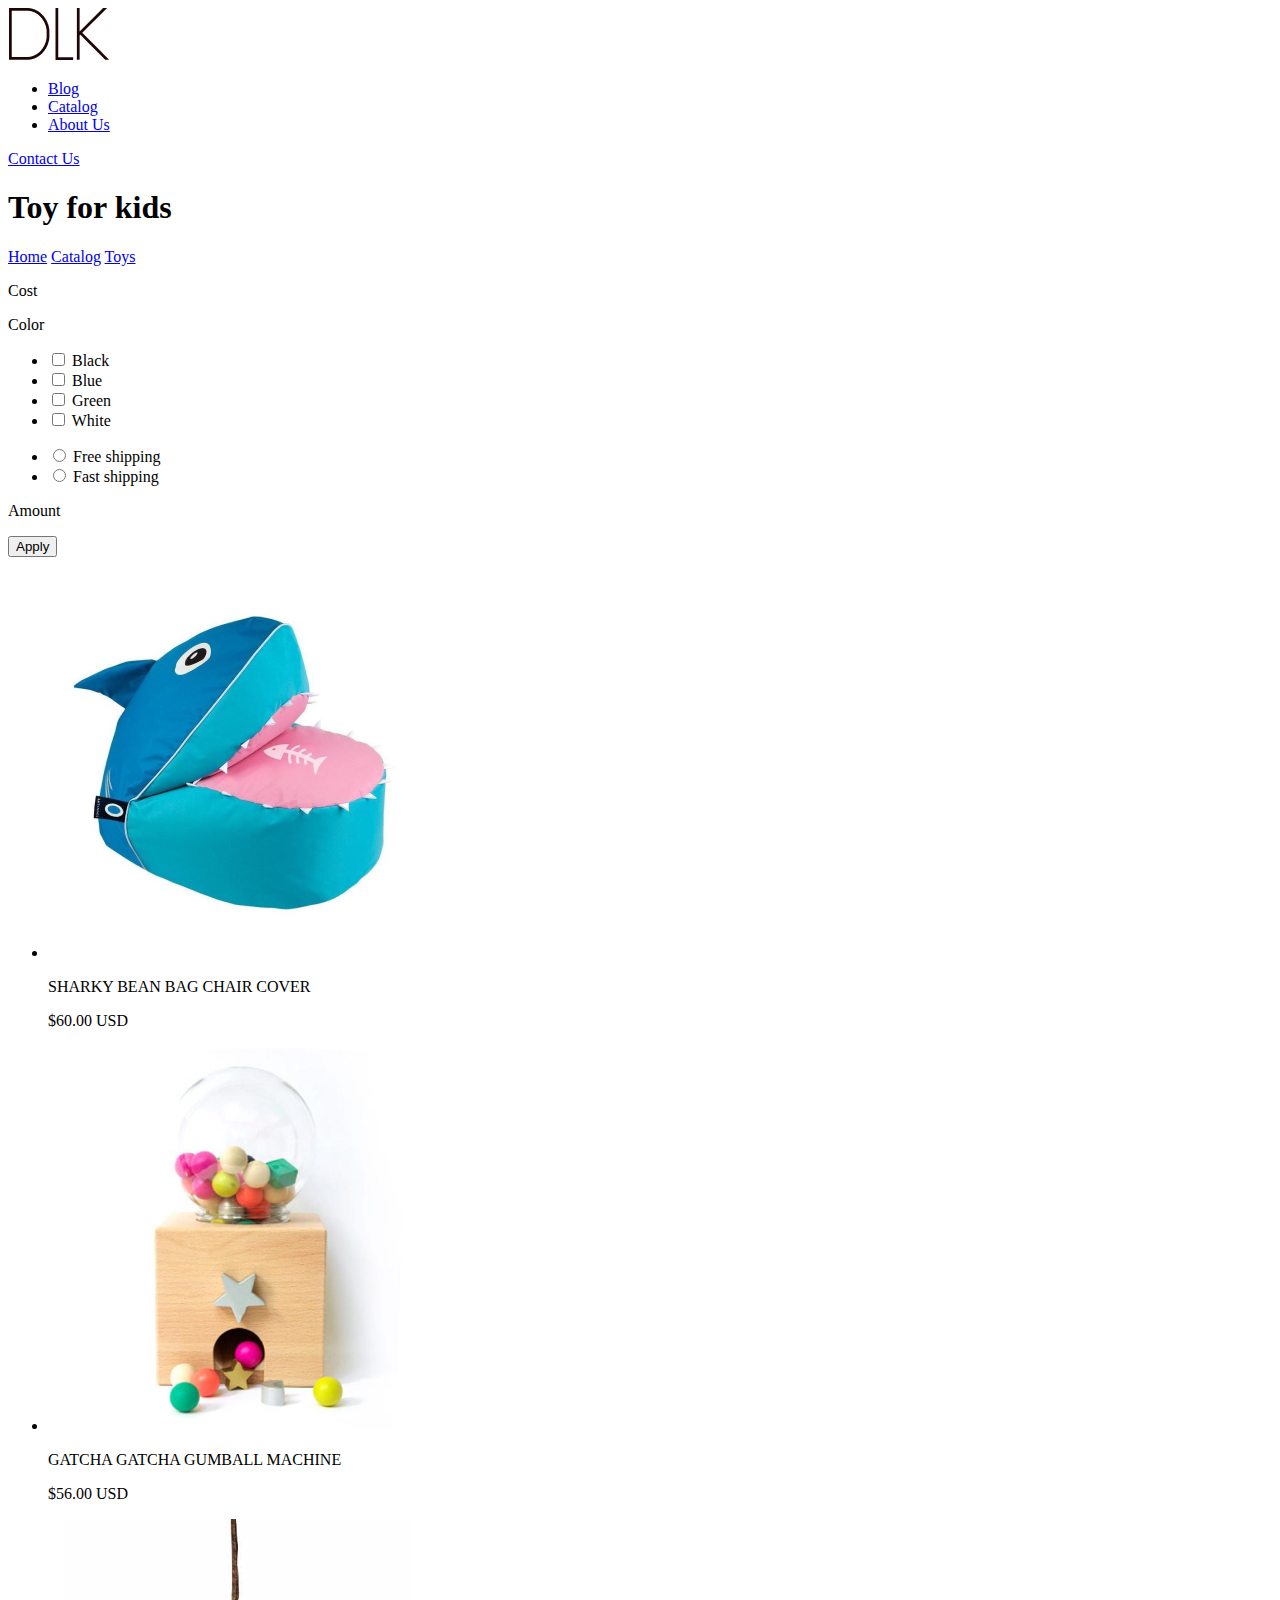
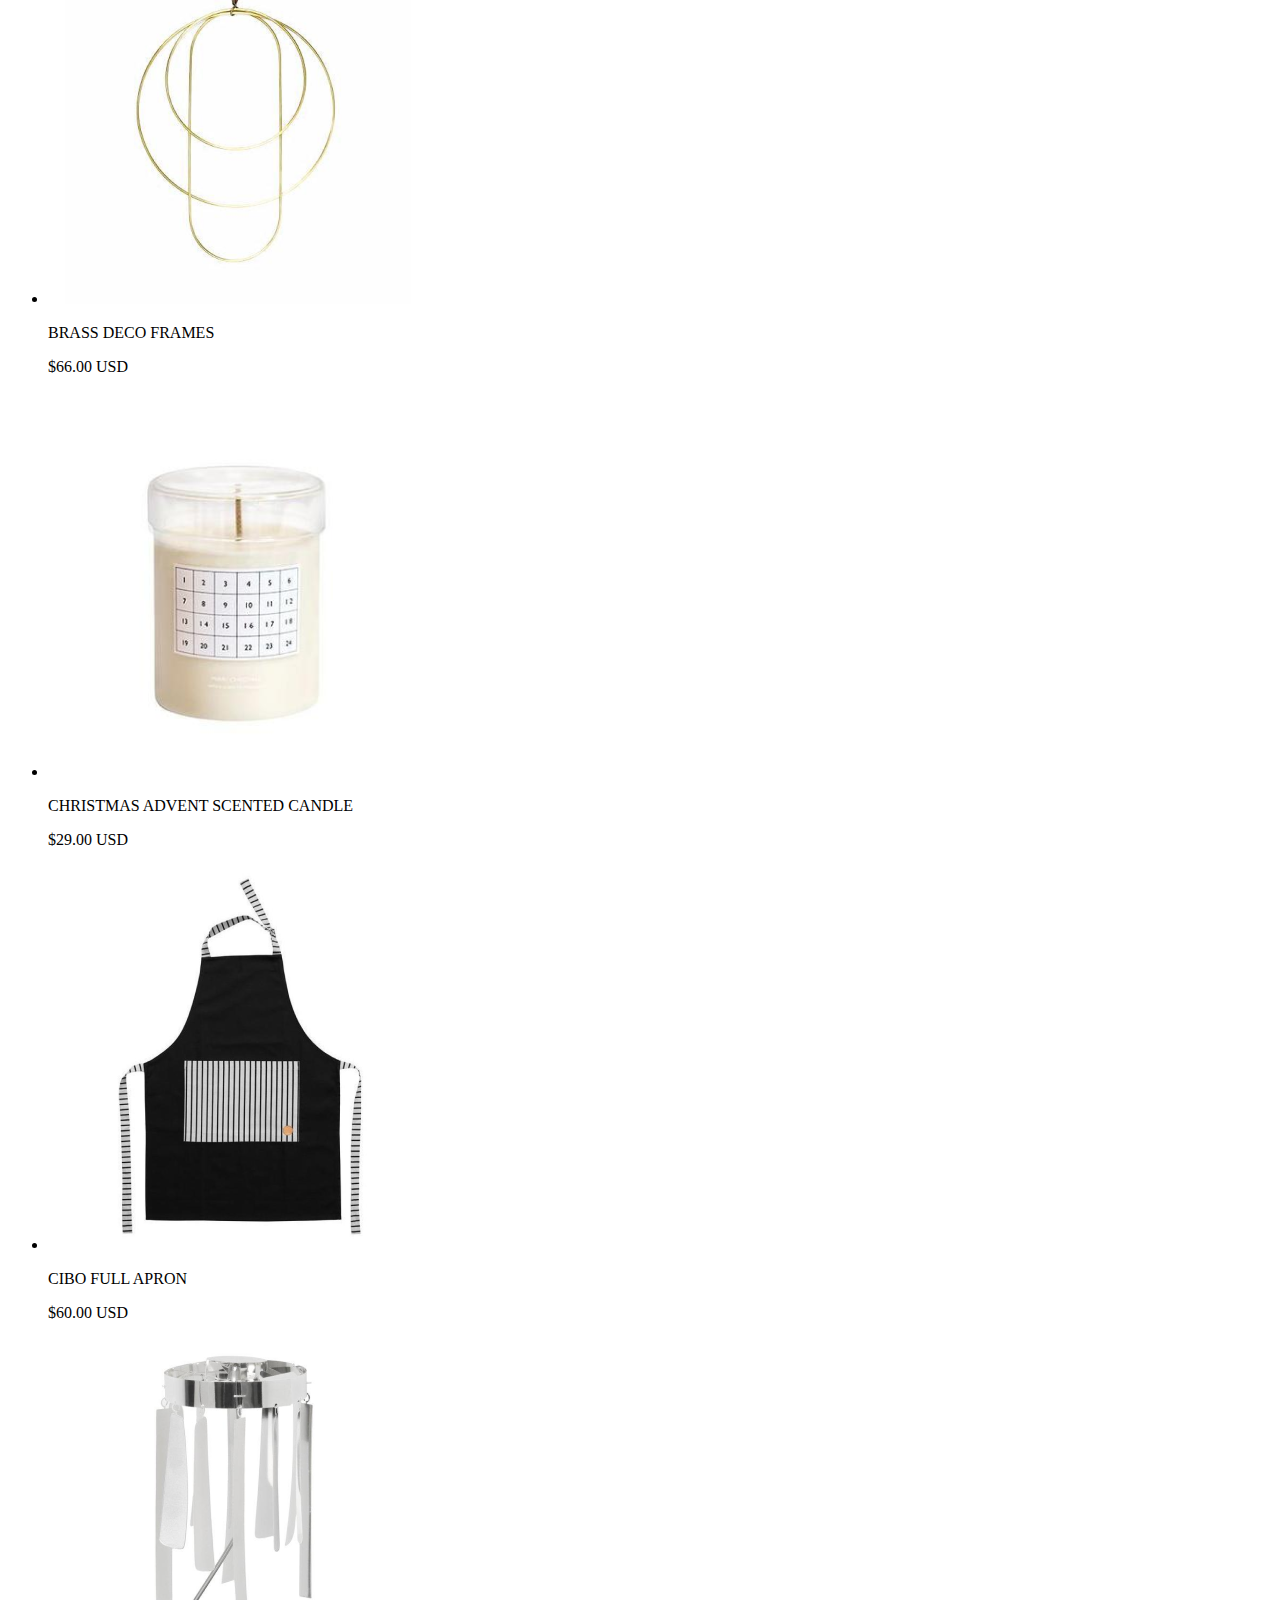
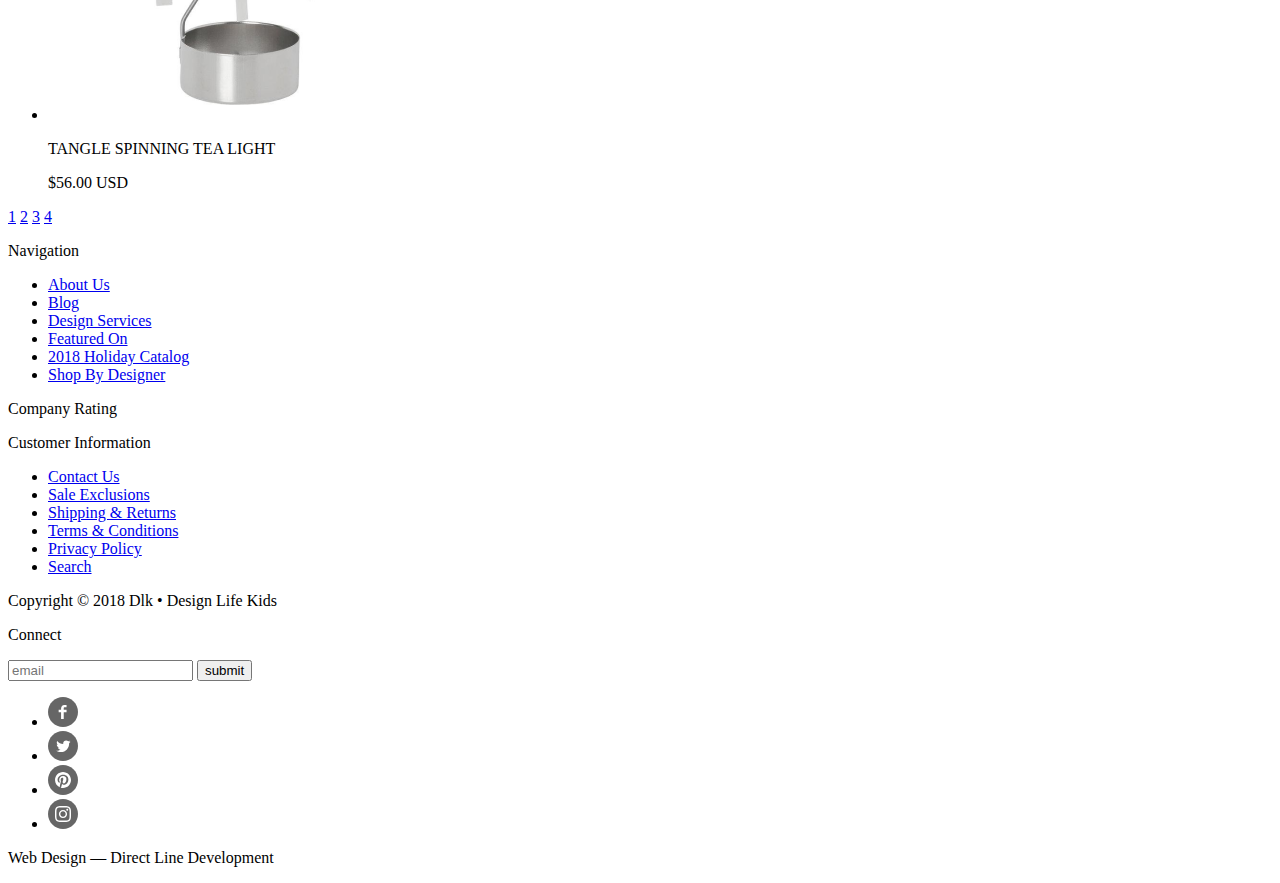
<file: toys.html>
<!DOCTYPE html>
<html lang="en">


<head>
    <meta charset="UTF-8">
    <meta http-equiv="X-UA-Compatible" content="IE=edge">   
    <title>Document</title>
    <link rel="shortcut icon" href="/images/favicon.ico" type="image/x-icon">
</head>   
<body>
    <header class="header">
        <img src="images/logo.png" alt="logo">
        <nav>
            <ul>
                <li>
                    <a href="#" class="nav">Blog</a>
                </li>
                <li>
                    <a href="#" class="nav">Catalog</a>
                </li>
                <li>
                    <a href="#" class="nav">About Us</a>
                </li>
            </ul>
        </nav>
        <a href="#">Contact Us</a>
    </header>

    <main>
        <section>
            <h1 class="tittle">Toy for kids</h1>
            <div class="bredcrumbs">
                <a href="index.html" class="bredcrumbs">Home</a>
                <a href="catalog.html" class="bredcrumbs">Catalog</a>
                <a href="#" class="bredcrumbs">Toys</a>
            </div>
        </section>

        <section class="filter">
            <form action="#">
                <div>
                    <p>Cost</p>    
                </div>
                <div class="color">    
                    <p>Color</p>
                    <ul>
                        <li>
                            <input type="checkbox" id="check-black" name="Black">
                            <label for="check-black">Black</label>
                        </li>
                        <li>
                            <input type="checkbox" id="check-blue" name="Blue">
                            <label for="check-blue">Blue</label>
                        </li> 
                        <li>
                            <input type="checkbox" id="check-green" name="Green">
                            <label for="check-green">Green</label>
                        </li> 
                        <li>
                            <input type="checkbox" id="check-white" name="Black">
                            <label for="check-white">White</label>
                        </li>
                    </ul>
                </div> 
                <div class="Delivery">
                    <ul>
                        <li>
                            <input type="radio" id="radio-freeshipping" name="shipping">
                            <label for="radio-freeshipping">Free shipping</label>
                        </li>
                        <li>
                            <input type="radio" id="radio-fastshipping" name="shipping">
                            <label for="radio-fastshipping">Fast shipping</label>
                        </li>
                    </ul>
                </div>
                <div class="amount">
                    <p>Amount</p>
                </div>
                <button type="submit" class="button">Apply</button>
            </form> 
        </section>

        <section class="menu">
            <ul>
                <li>
                    <img src="images/toys/image1.png" alt="#">
                    <p>SHARKY BEAN BAG CHAIR COVER</p>
                    <p>$60.00 USD</p>
                </li>
                <li>
                    <img src="images/toys/image2.png" alt="#">
                    <p>GATCHA GATCHA GUMBALL MACHINE</p>
                    <p>$56.00 USD</p>
                </li>
                <li>
                    <img src="images/toys/image3.png" alt="#">
                    <p>BRASS DECO FRAMES</p>
                    <p>$66.00 USD</p>
                </li>
                <li>
                    <img src="images/toys/image4.png" alt="#">
                    <p>CHRISTMAS ADVENT SCENTED CANDLE</p>
                    <p>$29.00 USD</p>
                </li>
                <li>
                    <img src="images/toys/image5.png" alt="#">
                    <p>CIBO FULL APRON</p>
                    <p>$60.00 USD</p>
                </li>
                <li>
                    <img src="images/toys/image6.png" alt="#">
                    <p>TANGLE SPINNING TEA LIGHT</p>
                    <p>$56.00 USD</p>
                </li>
            </ul>
            <div class="nextpage">
                <a href="#">1</a>
                <a href="#">2</a>
                <a href="#">3</a>
                <a href="#">4</a>
            </div>

        </section>
    </main>

    <footer class="footer">
        <div class="footer-left">
            <p>Navigation</p>
            <ul class="nav">
                <li><a href="#">About Us</a></li>
                <li><a href="#">Blog</a></li>
                <li><a href="#">Design Services</a></li>
                <li><a href="#">Featured On</a></li>
                <li><a href="#">2018 Holiday Catalog</a></li>
                <li><a href="#">Shop By Designer</a></li>
            </ul>
            <p>Company Rating</p>
        </div>
        <div class="footer-centr">
            <p>Customer Information</p>
            <ul class="info">
                <li><a href="#">Contact Us</a></li>
                <li><a href="#">Sale Exclusions</a></li>
                <li><a href="#">Shipping & Returns</a></li>
                <li><a href="#">Terms & Conditions</a></li>
                <li><a href="#">Privacy Policy</a></li>
                <li><a href="#">Search</a></li>
            </ul>
            <p>Copyright © 2018 Dlk • Design Life Kids</p>
        </div>
        <div class="footer-right">
            <p>Connect</p>
            <div>
                <input type="text" placeholder="email">
                <button type="submit">submit</button>
            </div>

            <ul>
                <li><svg width="30" height="30" viewBox="0 0 30 30" fill="none" xmlns="http://www.w3.org/2000/svg">
                    <path fill-rule="evenodd" clip-rule="evenodd" d="M0 15C0 6.71573 6.71573 0 15 0V0C23.2843 0 30 6.71573 30 15V15C30 23.2843 23.2843 30 15 30V30C6.71573 30 0 23.2843 0 15V15Z" fill="#666666"/>
                    <path fill-rule="evenodd" clip-rule="evenodd" d="M18.5527 10.3672H16.2967C16.0307 10.3672 15.7337 10.7172 15.7337 11.1852V12.8142H18.5527V15.1352H15.7337V22.1052H13.0707V15.1352H10.6577V12.8142H13.0707V11.4472C13.0707 9.48823 14.4317 7.89423 16.2967 7.89423H18.5527V10.3672Z" fill="white"/>
                    </svg>
                    </li>
                <li><svg width="30" height="30" viewBox="0 0 30 30" fill="none" xmlns="http://www.w3.org/2000/svg">
                    <path fill-rule="evenodd" clip-rule="evenodd" d="M0 15C0 6.71573 6.71573 0 15 0C23.2843 0 30 6.71573 30 15C30 23.2843 23.2843 30 15 30C6.71573 30 0 23.2843 0 15Z" fill="#666666"/>
                    <path fill-rule="evenodd" clip-rule="evenodd" d="M21.1006 12.2891C21.1056 12.4161 21.1096 12.5431 21.1096 12.6721C21.1096 16.5761 18.1366 21.0781 12.7026 21.0781C11.0346 21.0781 9.48058 20.5881 8.17358 19.7501C8.40658 19.7771 8.64158 19.7911 8.87958 19.7911C10.2636 19.7911 11.5376 19.3181 12.5486 18.5251C11.2556 18.5021 10.1656 17.6481 9.78758 16.4751C9.96858 16.5101 10.1546 16.5271 10.3446 16.5271C10.6136 16.5271 10.8746 16.4921 11.1226 16.4241C9.77158 16.1521 8.75158 14.9591 8.75158 13.5271V13.4901C9.15058 13.7111 9.60758 13.8441 10.0916 13.8591C9.29858 13.3301 8.77758 12.4261 8.77758 11.4001C8.77758 10.8591 8.92258 10.3521 9.17658 9.91612C10.6326 11.7031 12.8106 12.8791 15.2656 13.0021C15.2156 12.7851 15.1906 12.5601 15.1906 12.3281C15.1906 10.6971 16.5126 9.37512 18.1446 9.37512C18.9936 9.37512 19.7616 9.73212 20.2996 10.3071C20.9736 10.1761 21.6056 9.93012 22.1766 9.59012C21.9556 10.2811 21.4886 10.8591 20.8766 11.2251C21.4746 11.1541 22.0446 10.9961 22.5756 10.7601C22.1776 11.3521 21.6776 11.8731 21.1006 12.2891Z" fill="white"/>
                    </svg>
                    </li>
                <li><svg width="30" height="30" viewBox="0 0 30 30" fill="none" xmlns="http://www.w3.org/2000/svg">
                    <path fill-rule="evenodd" clip-rule="evenodd" d="M0 15C0 6.71573 6.71573 0 15 0C23.2843 0 30 6.71573 30 15C30 23.2843 23.2843 30 15 30C6.71573 30 0 23.2843 0 15Z" fill="#666666"/>
                    <path fill-rule="evenodd" clip-rule="evenodd" d="M15.0005 7C10.5825 7 7 10.5816 7 15.0005C7 18.2754 8.97001 21.0902 11.7896 22.3273C11.767 21.7694 11.7858 21.0977 11.9279 20.49C12.0821 19.8408 12.9571 16.1313 12.9571 16.1313C12.9571 16.1313 12.7021 15.6205 12.7021 14.865C12.7021 13.6796 13.3898 12.7943 14.245 12.7943C14.9722 12.7943 15.3241 13.3409 15.3241 13.9957C15.3241 14.7267 14.8575 15.8208 14.6176 16.8341C14.4172 17.6836 15.0428 18.3751 15.8801 18.3751C17.3957 18.3751 18.4165 16.4286 18.4165 14.1218C18.4165 12.3691 17.2358 11.0567 15.088 11.0567C12.6617 11.0567 11.1498 12.8658 11.1498 14.8866C11.1498 15.5847 11.3549 16.0758 11.6767 16.4559C11.8253 16.6318 11.8451 16.7014 11.7914 16.9027C11.7538 17.0486 11.6654 17.4042 11.6287 17.5444C11.5751 17.7466 11.4114 17.82 11.2288 17.7448C10.1102 17.2885 9.58999 16.0645 9.58999 14.6881C9.58999 12.4161 11.5064 9.68972 15.3072 9.68972C18.3619 9.68972 20.3724 11.9015 20.3724 14.2732C20.3724 17.4117 18.6282 19.7562 16.0551 19.7562C15.1924 19.7562 14.3795 19.2895 14.1011 18.7599C14.1011 18.7599 13.6363 20.6029 13.5385 20.9585C13.3691 21.5747 13.037 22.1919 12.7332 22.6717C13.4529 22.8843 14.213 23 15.0005 23C19.4184 23 23 19.4184 23 15.0005C23 10.5816 19.4184 7 15.0005 7Z" fill="white"/>
                    </svg>
                    </li>
                <li><svg width="30" height="30" viewBox="0 0 30 30" fill="none" xmlns="http://www.w3.org/2000/svg">
                    <path fill-rule="evenodd" clip-rule="evenodd" d="M0 15C0 6.71573 6.71573 0 15 0C23.2843 0 30 6.71573 30 15C30 23.2843 23.2843 30 15 30C6.71573 30 0 23.2843 0 15Z" fill="#666666"/>
                    <path fill-rule="evenodd" clip-rule="evenodd" d="M15 7C12.8273 7 12.5549 7.0092 11.7016 7.04813C10.8501 7.08697 10.2686 7.22223 9.7597 7.42C9.23363 7.62443 8.7875 7.89797 8.3427 8.3427C7.89797 8.7875 7.62443 9.23363 7.42 9.7597C7.22223 10.2686 7.08697 10.8501 7.04813 11.7016C7.0092 12.5549 7 12.8273 7 15C7 17.1727 7.0092 17.4451 7.04813 18.2984C7.08697 19.1499 7.22223 19.7314 7.42 20.2403C7.62443 20.7664 7.89797 21.2125 8.3427 21.6573C8.7875 22.102 9.23363 22.3756 9.7597 22.58C10.2686 22.7778 10.8501 22.913 11.7016 22.9519C12.5549 22.9908 12.8273 23 15 23C17.1727 23 17.4451 22.9908 18.2984 22.9519C19.1499 22.913 19.7314 22.7778 20.2403 22.58C20.7664 22.3756 21.2125 22.102 21.6573 21.6573C22.102 21.2125 22.3756 20.7664 22.58 20.2403C22.7778 19.7314 22.913 19.1499 22.9519 18.2984C22.9908 17.4451 23 17.1727 23 15C23 12.8273 22.9908 12.5549 22.9519 11.7016C22.913 10.8501 22.7778 10.2686 22.58 9.7597C22.3756 9.23363 22.102 8.7875 21.6573 8.3427C21.2125 7.89797 20.7664 7.62443 20.2403 7.42C19.7314 7.22223 19.1499 7.08697 18.2984 7.04813C17.4451 7.0092 17.1727 7 15 7ZM15 8.44143C17.1361 8.44143 17.3891 8.4496 18.2327 8.4881C19.0127 8.52367 19.4363 8.65397 19.7182 8.76353C20.0916 8.90867 20.3581 9.08203 20.638 9.362C20.918 9.6419 21.0913 9.9084 21.2365 10.2818C21.346 10.5637 21.4763 10.9873 21.5119 11.7673C21.5504 12.6109 21.5586 12.8639 21.5586 15C21.5586 17.1361 21.5504 17.3891 21.5119 18.2327C21.4763 19.0127 21.346 19.4363 21.2365 19.7182C21.0913 20.0916 20.918 20.3581 20.638 20.638C20.3581 20.918 20.0916 21.0913 19.7182 21.2365C19.4363 21.346 19.0127 21.4763 18.2327 21.5119C17.3892 21.5504 17.1363 21.5586 15 21.5586C12.8637 21.5586 12.6108 21.5504 11.7673 21.5119C10.9873 21.4763 10.5637 21.346 10.2818 21.2365C9.9084 21.0913 9.64193 20.918 9.36197 20.638C9.08207 20.3581 8.90867 20.0916 8.76353 19.7182C8.65397 19.4363 8.52367 19.0127 8.4881 18.2327C8.4496 17.3891 8.44143 17.1361 8.44143 15C8.44143 12.8639 8.4496 12.6109 8.4881 11.7673C8.52367 10.9873 8.65397 10.5637 8.76353 10.2818C8.90867 9.9084 9.08203 9.6419 9.36197 9.362C9.64193 9.08203 9.9084 8.90867 10.2818 8.76353C10.5637 8.65397 10.9873 8.52367 11.7673 8.4881C12.6109 8.4496 12.8639 8.44143 15 8.44143ZM10.8919 15C10.8919 12.7311 12.7311 10.8919 15 10.8919C17.2689 10.8919 19.1081 12.7311 19.1081 15C19.1081 17.2689 17.2689 19.1081 15 19.1081C12.7311 19.1081 10.8919 17.2689 10.8919 15ZM15 17.6667C13.5272 17.6667 12.3333 16.4728 12.3333 15C12.3333 13.5272 13.5272 12.3333 15 12.3333C16.4728 12.3333 17.6667 13.5272 17.6667 15C17.6667 16.4728 16.4728 17.6667 15 17.6667ZM19.2704 11.6896C19.8006 11.6896 20.2304 11.2598 20.2304 10.7296C20.2304 10.1994 19.8006 9.76957 19.2704 9.76957C18.7402 9.76957 18.3104 10.1994 18.3104 10.7296C18.3104 11.2598 18.7402 11.6896 19.2704 11.6896Z" fill="white"/>
                    </svg>
                    </li>
            </ul>
            <p>Web Design — Direct Line Development</p>
        </div>
    </footer>
</body>
</html>
</file>
<file: css/common.css>
* {
    box-sizing: border-box;
}
.container {
    max-width: 1180px;
    margin: 0 auto;
}

body {
    font-family: 'Open Sans', 'Arial', 'San serif';
    font-weight: 400;
    font-size: 16px;
    line-height: 22px;
    color: #1E0606;
}

img {
    width: 100%;
    display: block;
}


.dot {
    list-style-type: none;
    margin: 0 auto;
}

.header {
    display: flex;
    justify-content: space-between;
}

.logo {
    margin-top: 50px;
    margin-right: 60px;
}

.header-container1 {
    display: flex;
    align-items: center;
}

.header-container2 {
    display: flex;
    align-items: center;
}

.header-list {
    display: flex;
    white-space: nowrap;
}

.header-list a {
    font-weight: 400;
    font-size: 14px;
    line-height: 19px;
    display: flex;
    align-items: center;
    text-transform: uppercase;
    text-decoration: none;
    color: #1E0606;
    margin-top: 66px;
    margin-right: 20px;
}

.header-button {
    font-weight: 700;
    font-size: 14px;
    line-height: 19px;
    display: flex;
    align-items: center;
    text-transform: uppercase;
    text-decoration: none;
    color: #1E0606;
    margin-top: 64px;
}

.button {
    font-weight: 700;
    font-size: 16px;
    line-height: 22px;
    text-align: center;
    text-transform: uppercase;
    background: black;
    color: white;
    text-decoration: none;
    border: none;
    padding: 9px 22px;
    cursor: pointer;
}

.footer {
    display:flex;
    max-width: 100%;
    background: #434343;
    margin: 150px auto;
}
.footer1 {
    display: flex;
    width: 1180px;
}
.container.footer-container {
    width: 380px;
}
.container.footer-container1 {
    width: 380px;
    margin-left: 57px;
}

.footer-list {
    padding-left: 0px;
}
.footer-container1 a { 
    font-weight: 400;
    font-size: 16px;
    line-height: 22px;
    color: #FFFFFF;
    text-decoration: none;
    border: none;
}
.footer-text {
    font-weight: 400;
    font-size: 16px;
    line-height: 22px;
    color: #AAAAAA;
    padding-top: 100px;
}
.footer-text-bottom {
    font-weight: 400;
    font-size: 16px;
    line-height: 22px;
    display: flex;
    align-items: center;
    color: #FFFFFF;
}
.container.footer-container2 {
    width: 380px;
    margin-left: 3px;
}
.footer-container2 a {
    font-weight: 400;
    font-size: 16px;
    line-height: 22px;
    color: #FFFFFF;
    text-decoration: none;
    border: none;
}
.footer-text-bottom1 {
    color: #A2A2A2;
}
.footer-list1 {
    display: inline-flex;
}
.container.footer-container3 {
    width: 380px;
    margin-right: -77px;
}
.category-list {
    display:flex;
    padding-left: 0px;
}
.category-list1 {
    background: url(../images/svg/category1.svg)no-repeat;
}
.category-list2 {
    background: url(../images/svg/category2.svg)no-repeat;
    margin-left: 20px;
    margin-right: 20px;
    margin-bottom: 23px;
}
.category-list3 {
    background: url(../images/svg/category3.svg)no-repeat;
    margin-right: 20px;
}

.category-list4 {
    background: url(../images/svg/category4.svg)no-repeat; 
}
.category-list5 {
    background: url(../images/svg/category5.svg)no-repeat;
    margin-left: 20px;
    margin-right: 20px;
}
.category-list6 {
    background: url(../images/svg/category6.svg)no-repeat;
}
.category-list a {
    display: flex;
    justify-content: center;
    align-items: center;
    font-family: 'Montserrat';
    font-style: normal;
    font-weight: 700;
    font-size: 26px;
    line-height: 32px;
    color: #FFFFFF;
    text-shadow: 0px 0px 40px rgba(147, 3, 3, 0.25);
    text-decoration: none;
    text-align: center;
    width: 280px;
    height: 270px;
}
.category-list1 a {
    padding: 103px 75px;
}
.category-list2 a {
      padding: 103px 63px;
}      
  .category-list6 a {
    padding: 103px 63px;
}
</file>
<file: css/blog.css>
.tittle-blog {
    font-family: 'Montserrat';
    font-style: normal;
    font-weight: 700;
    font-size: 40px;
    line-height: 49px;
    text-transform: uppercase;
    color: #1E0606;
    margin-top: 60px;
}
.blog {
    display: flex;
    flex-wrap: wrap;
    justify-content: space-between;
    padding-left: 0px;
}
.text-blog {
    font-weight: 400;
    font-size: 16px;
    line-height: 22px;
    color: #818181;
    mix-blend-mode: normal;
}
.blog a {
    font-family: 'Montserrat';
    font-style: normal;
    font-weight: 700;
    font-size: 24px;
    line-height: 31px;
    color: #1E0606;
    text-decoration: none;
}
.blog li {
    width: 380px;
    height: 497px;
}
.text-blog1 {
    font-weight: 400;
    font-size: 18px;
    line-height: 25px;
    color: #1E0606;
}
.next-page {
    display: flex;
    position: relative;
    margin-top: 33px;
}
.next-page a {
    font-family: 'Montserrat';
    font-style: normal;
    font-weight: 700;
    font-size: 16px;
    line-height: 20px;
    text-transform: uppercase;
    text-decoration: none;
}
.next-page1 a {
    position: absolute;
    left: 40.03%;
    right: 59.37%;
    top: 11.54%;
    bottom: 11.54%;
    color: #C29974;
}
.next-page2 a {
    position: absolute;
    left: 46.34%;
    right: 52.81%;
    top: 11.54%;
    bottom: 11.54%;
    color: #1E0606;
}
.next-page3 a {
    position: absolute;
    left: 52.64%;
    right: 46.51%;
    top: 11.54%;
    bottom: 11.54%;
    color: #1E0606;
}
.next-page4 a {
    position: absolute;
    left: 58.94%;
    right: 40.03%;
    top: 11.54%;
    bottom: 11.54%;
    color: #1E0606;
}
.vector-left {
    position: absolute;
    background: url(../images/svg/vector-L.svg)no-repeat;
    Width: 13px;
    Height: 26px;
}
.vector-right {
    position: absolute;
    background: url(../images/svg/vector-L.svg)no-repeat;
    Width: 13px;
    Height: 26px;
    left: 80%;
    transform: matrix(-1, 0, 0, 1, 0, 0);
}
.vector {
    position: absolute;
    background: url(../images/svg/Vectorstroke.svg)no-repeat;
    width: 8px;
    height: 12px;
    background: #1E0606;
    transform: matrix(-1, 0, 0, 1, 0, 0);
}
.breadcrumbs {}
</file>
<file: css/contactus.css>
.contactus-tittle {
    text-align: left;
    font-family: 'Montserrat';
    font-style: normal;
    font-weight: 700;
    font-size: 40px;
    line-height: 49px;
    text-transform: uppercase;
    color: #1E0606;
    padding-left: 110px;
}
.bredcrumbs {
    display: flex;
}
.bredcrumbs1 {
    font-family: 'Crimson Text';
    font-style: italic;
    font-weight: 400;
    font-size: 20px;
    line-height: 25px;
    color: #1E0606;
    padding-left: 110px;
}
.bredcrumbs2 {
    font-family: 'Crimson Text';
    font-style: italic;
    font-weight: 400;
    font-size: 20px;
    line-height: 25px;
    text-transform: capitalize;
    color: #1E0606;
    opacity: 0.5;
    padding-left: 48px;
}
    
.contactus-form {
    max-width: 680px;
    width: 100%;
    height: 542px;   
    background: #E5EAF8;
    margin: 0 auto;
    padding: 65px 40px;

}
.helpinfo {
    left: 65%;
    right: 7.86%;
    top: 20.64%;
    bottom: 76.34%;
    position: relative;
    font-weight: 400;
    font-size: 16px;
    line-height: 22px;
    color: #1E0606;
}
</file>
